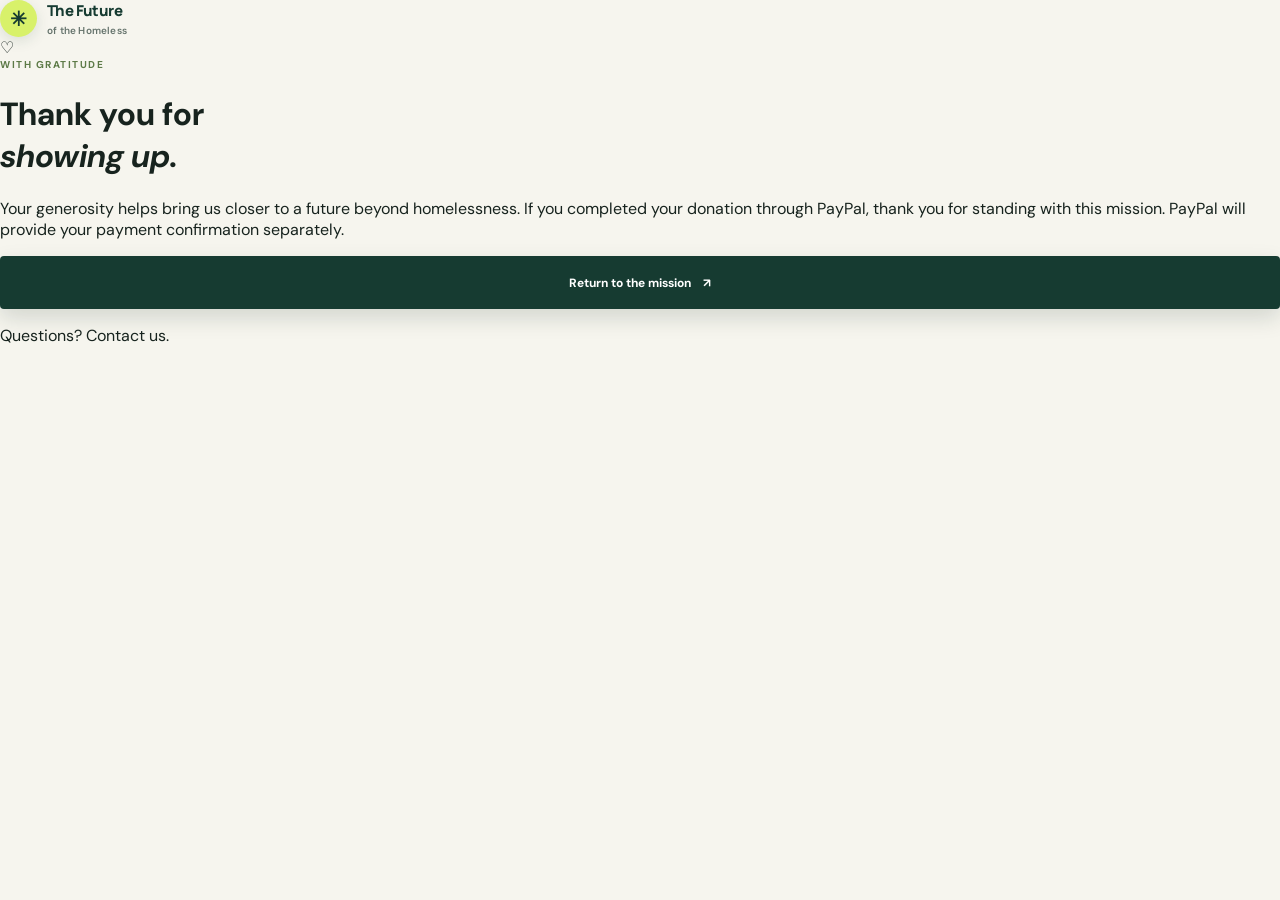
<file: thank-you.html>
<!doctype html>
<html lang="en">
  <head>
    <meta charset="utf-8" />
    <meta name="viewport" content="width=device-width, initial-scale=1" />
    <meta name="theme-color" content="#10251f" />
    <meta name="robots" content="noindex" />
    <title>Thank you | The Future of the Homeless</title>
    <link rel="preconnect" href="https://fonts.googleapis.com" />
    <link rel="preconnect" href="https://fonts.gstatic.com" crossorigin />
    <link href="https://fonts.googleapis.com/css2?family=DM+Sans:wght@400;500;600;700&family=Manrope:wght@500;600;700;800&display=swap" rel="stylesheet" />
    <link rel="stylesheet" href="styles.css" />
  </head>
  <body class="thank-you-page">
    <main class="thank-you-wrap">
      <div class="thank-you-card">
        <a class="brand thank-you-brand" href="index.html"><span class="brand-mark" aria-hidden="true">✳</span><span>The Future <small>of the Homeless</small></span></a>
        <div class="thank-you-icon" aria-hidden="true">♡</div>
        <p class="eyebrow eyebrow-dark">With gratitude</p>
        <h1>Thank you for<br /><em>showing up.</em></h1>
        <p class="thank-you-text">Your generosity helps bring us closer to a future beyond homelessness. If you completed your donation through PayPal, thank you for standing with this mission. PayPal will provide your payment confirmation separately.</p>
        <a class="button button-green" href="index.html">Return to the mission <span aria-hidden="true">↗</span></a>
        <p class="thank-you-contact">Questions? <a href="mailto:amandaafedi@gmail.com">Contact us</a>.</p>
      </div>
    </main>
  </body>
</html>
</file>
<file: styles.css>
:root {
  --forest: #163b31;
  --forest-dark: #10251f;
  --lime: #d8f16a;
  --cream: #f6f5ee;
  --ink: #17231e;
  --muted: #69756f;
  --line: #dce2d8;
  --white: #fff;
  --serif: "Manrope", sans-serif;
  --sans: "DM Sans", sans-serif;
}

* { box-sizing: border-box; }
html { scroll-behavior: smooth; scroll-padding-top: 82px; }
body {
  margin: 0;
  font-family: var(--sans);
  background: var(--cream);
  color: var(--ink);
  -webkit-font-smoothing: antialiased;
}

a { color: inherit; text-decoration: none; }
img { max-width: 100%; display: block; }
button, input, select { font: inherit; }

.container { width: min(1160px, calc(100% - 48px)); margin: 0 auto; }

.header {
  position: sticky;
  top: 0;
  z-index: 50;
  background: rgba(246, 245, 238, 0.94);
  backdrop-filter: blur(14px);
  border-bottom: 1px solid rgba(22, 59, 49, 0.08);
}

.nav-wrap {
  display: flex;
  justify-content: space-between;
  align-items: center;
  height: 78px;
}

.brand {
  display: inline-flex;
  align-items: center;
  gap: 10px;
  font: 800 15px var(--serif);
  letter-spacing: -0.04em;
  color: var(--forest);
}

.brand small {
  display: block;
  font: 600 10px var(--sans);
  letter-spacing: 0.02em;
  color: #65736c;
  margin-top: 3px;
}

.brand-mark {
  width: 37px;
  height: 37px;
  display: grid;
  place-items: center;
  border-radius: 50%;
  background: var(--lime);
  box-shadow: 0 4px 14px rgba(24, 62, 51, 0.12);
  font-size: 20px;
}

.header nav {
  display: flex;
  align-items: center;
  gap: 30px;
  font-size: 13px;
  font-weight: 600;
  color: #526159;
}

.header nav a:hover { color: var(--forest); }

.nav-cta {
  padding: 11px 20px;
  background: var(--forest);
  color: white !important;
  border-radius: 4px;
  box-shadow: 0 7px 18px rgba(16, 40, 32, 0.14);
}

.hero {
  position: relative;
  background: #0d1915;
  color: white;
  padding: 96px 0 82px;
  overflow: hidden;
}

.hero:before {
  content: "";
  position: absolute;
  inset: 0;
  background: linear-gradient(90deg, rgba(10,20,17,0.8), rgba(10,20,17,0.52), rgba(10,20,17,0.75));
  z-index: 1;
}

.hero-bg {
  position: absolute;
  inset: 0;
  z-index: 0;
}

.hero-bg img {
  width: 100%;
  height: 100%;
  object-fit: cover;
  filter: saturate(0.9) contrast(1.06);
}

.hero-grid {
  position: relative;
  z-index: 2;
  display: grid;
  grid-template-columns: 1.2fr 0.8fr;
  gap: 42px;
  align-items: center;
}

.eyebrow {
  display: flex;
  align-items: center;
  gap: 9px;
  text-transform: uppercase;
  letter-spacing: 0.15em;
  font-size: 10px;
  font-weight: 700;
  margin: 0 0 22px;
}

.eyebrow span {
  width: 7px;
  height: 7px;
  border-radius: 50%;
  background: var(--lime);
}

.eyebrow, .eyebrow-dark { display: flex; align-items: center; gap: 9px; }
.eyebrow { color: var(--lime); }
.eyebrow-dark { color: #5d7a47; }

.hero h1 {
  margin: 0;
  max-width: 760px;
  font: 700 clamp(46px, 5.5vw, 72px) / 1.04 var(--serif);
  letter-spacing: -0.075em;
}

.hero-text {
  max-width: 550px;
  color: #d8e3dc;
  line-height: 1.8;
  font-size: 15px;
  margin: 24px 0 28px;
}

.hero-actions {
  display: flex;
  align-items: center;
  gap: 25px;
  flex-wrap: wrap;
}

.button {
  display: inline-flex;
  justify-content: center;
  align-items: center;
  gap: 12px;
  min-height: 50px;
  padding: 0 20px;
  border-radius: 4px;
  font: 700 12px var(--sans);
  transition: transform 0.18s ease, background 0.18s ease, border-color 0.18s ease;
}

.button:hover { transform: translateY(-2px); }

.button-light {
  background: var(--lime);
  color: var(--forest-dark);
  box-shadow: 0 8px 24px rgba(217, 237, 155, 0.18);
}

.button-primary {
  background: var(--forest);
  color: #fff;
  box-shadow: 0 10px 24px rgba(22, 59, 49, 0.18);
}

.button-secondary {
  background: transparent;
  color: var(--forest);
  border: 1px solid rgba(22, 59, 49, 0.25);
}

.text-link {
  color: #edf3ee;
  font-size: 12px;
  font-weight: 600;
}

.trust-row {
  display: flex;
  flex-wrap: wrap;
  gap: 12px 18px;
  margin-top: 26px;
  font-size: 11px;
  letter-spacing: 0.06em;
  text-transform: uppercase;
  color: #d6dfd7;
}

.trust-row span {
  padding: 8px 10px;
  border-radius: 999px;
  background: rgba(255,255,255,0.04);
  border: 1px solid rgba(255,255,255,0.14);
}

.hero-panel {
  display: flex;
  justify-content: center;
}

.info-card {
  background: rgba(255,255,255,0.06);
  border: 1px solid rgba(255,255,255,0.16);
  backdrop-filter: blur(5px);
  padding: 26px 24px;
  max-width: 360px;
  box-shadow: 0 18px 42px rgba(0,0,0,0.18);
}

.card-label {
  margin: 0 0 12px;
  text-transform: uppercase;
  letter-spacing: 0.12em;
  font-size: 11px;
  color: var(--lime);
  font-weight: 700;
}

.info-card h3 {
  margin: 0;
  font: 700 24px/1.3 var(--serif);
  letter-spacing: -0.05em;
}

.info-card ul {
  margin: 18px 0 0;
  padding-left: 20px;
  color: #e2e8e5;
  line-height: 1.9;
  font-size: 14px;
}

.stats-bar {
  background: #edf2e7;
  border-bottom: 1px solid rgba(16, 37, 31, 0.08);
}

.stats-grid {
  display: grid;
  grid-template-columns: repeat(3, minmax(0, 1fr));
  gap: 18px;
  padding: 22px 0;
}

.stats-grid div {
  display: flex;
  flex-direction: column;
  gap: 3px;
}

.stats-grid strong {
  color: var(--forest);
  font-size: 1.02rem;
  font-weight: 800;
}

.stats-grid span {
  color: var(--muted);
  font-size: 0.88rem;
}

.section { padding: 92px 0; }
.alt-bg { background: #f3efe8; }
.light { background: #f8f6f0; }

.mission-grid,
.story-layout,
.stewardship-grid,
.donate-grid {
  display: grid;
  grid-template-columns: 1fr 1fr;
  gap: 76px;
  align-items: center;
}

.mission h2, .section-heading h2, .focus-head h2, .story-copy h2, .stewardship-copy h2 {
  font: 700 clamp(31px, 4vw, 50px) / 1.15 var(--serif);
  letter-spacing: -0.06em;
  margin: 0;
}

.mission-copy {
  font-size: 14px;
  line-height: 1.8;
  color: #58655f;
}

.mission-copy p { margin: 0 0 15px; }

.story-image img, .stewardship-image img {
  width: 100%;
  min-height: 410px;
  object-fit: cover;
  border-radius: 5px;
  box-shadow: 0 18px 44px rgba(24, 62, 51, 0.09);
}

.story-copy p,
.stewardship-copy p,
.focus-card p,
.principle-card p,
.involved-copy p,
.donate-copy > p:not(.eyebrow) {
  color: #596b63;
  line-height: 1.8;
  font-size: 14px;
}

blockquote {
  margin: 18px 0 0;
  font-weight: 700;
  color: var(--forest);
  font-size: 13px;
  letter-spacing: 0.04em;
}

.section-heading {
  display: flex;
  justify-content: space-between;
  align-items: end;
  gap: 32px;
  margin-bottom: 30px;
}

.section-heading > p,
.focus-head > p {
  max-width: 360px;
  margin: 0;
  color: var(--muted);
  font-size: 13px;
  line-height: 1.7;
}

.principles-grid,
.focus-grid {
  display: grid;
  grid-template-columns: repeat(3, minmax(0, 1fr));
  gap: 18px;
}

.principle-card,
.focus-card {
  background: rgba(255,255,255,0.72);
  border: 1px solid #e1e6dc;
  padding: 24px 22px;
  box-shadow: 0 8px 20px rgba(19,37,30,0.03);
}

.verse {
  display: block;
  font-size: 10px;
  letter-spacing: 0.12em;
  text-transform: uppercase;
  color: #57725c;
  font-weight: 700;
  margin-bottom: 11px;
}

.principle-card h3,
.focus-card h3 {
  margin: 0 0 10px;
  font: 700 18px var(--serif);
  letter-spacing: -0.04em;
}

.focus-head {
  margin-bottom: 28px;
}

.involved {
  background: linear-gradient(180deg, #f4f2ed, #ecece2);
}

.involved-wrap {
  display: flex;
  justify-content: space-between;
  align-items: center;
  gap: 30px;
}

.involved-copy {
  max-width: 650px;
}

.involved-actions {
  display: flex;
  gap: 12px;
  flex-wrap: wrap;
}

.donate {
  background: radial-gradient(ellipse at 12% 50%, rgba(91, 132, 90, 0.16), transparent 40%), #102820;
  color: #fff;
}

.donate-grid { gap: 100px; }

.donate h2 {
  font: 700 clamp(48px, 5.6vw, 68px) / 1.04 var(--serif);
  letter-spacing: -0.07em;
  margin: 0;
}

.donate h2 em { color: var(--lime); font-style: normal; }

.donate-copy > p:not(.eyebrow) {
  color: #c3d0c8;
  font-size: 13px;
  line-height: 1.8;
  max-width: 430px;
  margin: 20px 0 25px;
}

.secure-note {
  display: flex;
  align-items: center;
  gap: 12px;
  color: var(--lime);
  border-top: 1px solid rgba(255,255,255,0.15);
  padding-top: 16px;
  max-width: 390px;
}

.secure-note > span:first-child {
  font-size: 22px;
}

.secure-note strong, .secure-note small { display: block; }
.secure-note strong { font-size: 11px; }
.secure-note small {
  font-size: 10px;
  color: #b6c8bd;
  margin-top: 4px;
}

.donation-form {
  background: #fff;
  color: var(--ink);
  padding: 32px 34px;
  border-radius: 3px;
  border: 1px solid rgba(255,255,255,0.6);
  box-shadow: 0 24px 70px rgba(0, 0, 0, 0.22);
}

.form-kicker {
  margin: 0 0 20px;
  text-transform: uppercase;
  letter-spacing: 0.13em;
  color: #69805e;
  font-size: 10px;
  font-weight: 700;
}

.donation-form label {
  display: block;
  margin: 0 0 8px;
  font-size: 11px;
  font-weight: 700;
}

.preset-amounts {
  display: grid;
  grid-template-columns: repeat(4, minmax(0, 1fr));
  gap: 9px;
  margin: 0 0 19px;
}

.preset-amount {
  min-height: 43px;
  border: 1px solid var(--line);
  background: #f7f8f3;
  color: var(--forest);
  border-radius: 3px;
  font: 700 12px var(--sans);
  cursor: pointer;
  transition: background 0.18s, color 0.18s, border-color 0.18s;
}

.preset-amount:hover,
.preset-amount[aria-pressed="true"] {
  background: var(--forest);
  border-color: var(--forest);
  color: #fff;
}

.amount-input {
  display: flex;
  align-items: center;
  gap: 10px;
  height: 57px;
  border: 1px solid var(--line);
  padding: 0 14px;
  margin-bottom: 18px;
  border-radius: 3px;
}

.amount-input span {
  font-size: 17px;
  font-weight: 700;
  color: var(--forest);
}

.amount-input input {
  width: 100%;
  border: 0;
  outline: 0;
  background: transparent;
  font: 600 17px var(--sans);
  color: var(--ink);
}

.amount-input input::placeholder { color: #9aa39d; font-size: 13px; }

.form-row { margin-bottom: 20px; }
.form-row select {
  width: 100%;
  height: 46px;
  padding: 0 12px;
  border: 1px solid var(--line);
  border-radius: 3px;
  background: #fff;
  color: var(--ink);
  font: 500 12px var(--sans);
}

.amount-input:focus-within,
.form-row select:focus {
  border-color: #799565;
  box-shadow: 0 0 0 3px rgba(121,149,101,0.15);
  outline: none;
}

.button-green {
  width: 100%;
  min-height: 53px;
  background: var(--forest);
  color: #fff;
  box-shadow: 0 9px 22px rgba(16, 40, 32, 0.15);
}

.button-green:hover { background: #245541; }

.form-footnote {
  font-size: 10px;
  color: #7a857e;
  line-height: 1.6;
  text-align: center;
  margin: 14px auto 0;
  max-width: 340px;
}

.footer {
  background: #f0f0e9;
  border-top: 1px solid #e0e2d9;
  padding: 36px 0 18px;
}

.footer-inner {
  display: grid;
  grid-template-columns: 1.3fr 1fr;
  gap: 30px;
  align-items: start;
}

.footer-summary {
  max-width: 500px;
  color: #616f68;
  font-size: 13px;
  line-height: 1.8;
  margin-top: 14px;
}

.footer-links {
  display: grid;
  grid-template-columns: repeat(2, minmax(0, 1fr));
  gap: 30px;
}

.footer-links h4 {
  font: 700 13px var(--serif);
  letter-spacing: -0.04em;
  color: var(--forest);
  margin: 0 0 12px;
}

.footer-links ul {
  list-style: none;
  padding: 0;
  margin: 0;
  display: grid;
  gap: 8px;
  color: #4e5f58;
  font-size: 12px;
  line-height: 1.7;
}

.footer-bottom {
  margin-top: 26px;
  padding-top: 18px;
  border-top: 1px solid #dfe1d8;
  display: flex;
  justify-content: space-between;
  align-items: end;
  gap: 20px;
  flex-wrap: wrap;
}

.newsletter {
  display: flex;
  align-items: center;
  flex-wrap: wrap;
  gap: 12px;
}

.newsletter p {
  margin: 0;
  font: 700 12px var(--serif);
  letter-spacing: -0.04em;
  color: var(--forest);
}

.newsletter-form {
  display: flex;
  align-items: center;
  gap: 8px;
}

.newsletter-form input {
  width: min(260px, 60vw);
  height: 42px;
  border: 1px solid #d7dcd0;
  padding: 0 12px;
  background: #fff;
}

.newsletter-form button {
  height: 42px;
  padding: 0 16px;
  border: 0;
  background: var(--forest);
  color: #fff;
  font: 700 12px var(--sans);
  cursor: pointer;
}

.copyright {
  margin: 0;
  color: #859087;
  font-size: 10px;
  line-height: 1.6;
}

:focus-visible {
  outline: 3px solid #78964e;
  outline-offset: 3px;
}

@media (max-width: 820px) {
  .hero-grid, .mission-grid, .story-layout, .stewardship-grid, .donate-grid { grid-template-columns: 1fr; }
  .section-heading, .involved-wrap { display: block; }
  .principles-grid, .focus-grid { grid-template-columns: 1fr; }
  .header nav { gap: 16px; }
}

@media (max-width: 620px) {
  .container { width: min(100% - 36px, 460px); }
  .header { min-height: 70px; }
  .nav-wrap { align-items: flex-start; padding: 13px 0; }
  .header nav {
    justify-content: flex-end;
    flex-wrap: wrap;
    gap: 8px 14px;
    max-width: 230px;
    font-size: 11px;
  }
  .nav-cta { padding: 7px 12px; }
  .hero { padding: 58px 0 52px; }
  .hero h1 { font-size: 52px; }
  .mission h2, .story-copy h2, .stewardship-copy h2, .focus-head h2 { font-size: 38px; }
  .donation-form { padding: 25px 21px; }
  .footer-inner, .footer-links { grid-template-columns: 1fr; }
  .newsletter-form { width: 100%; }
  .newsletter-form input { width: 100%; }
}
</file>
